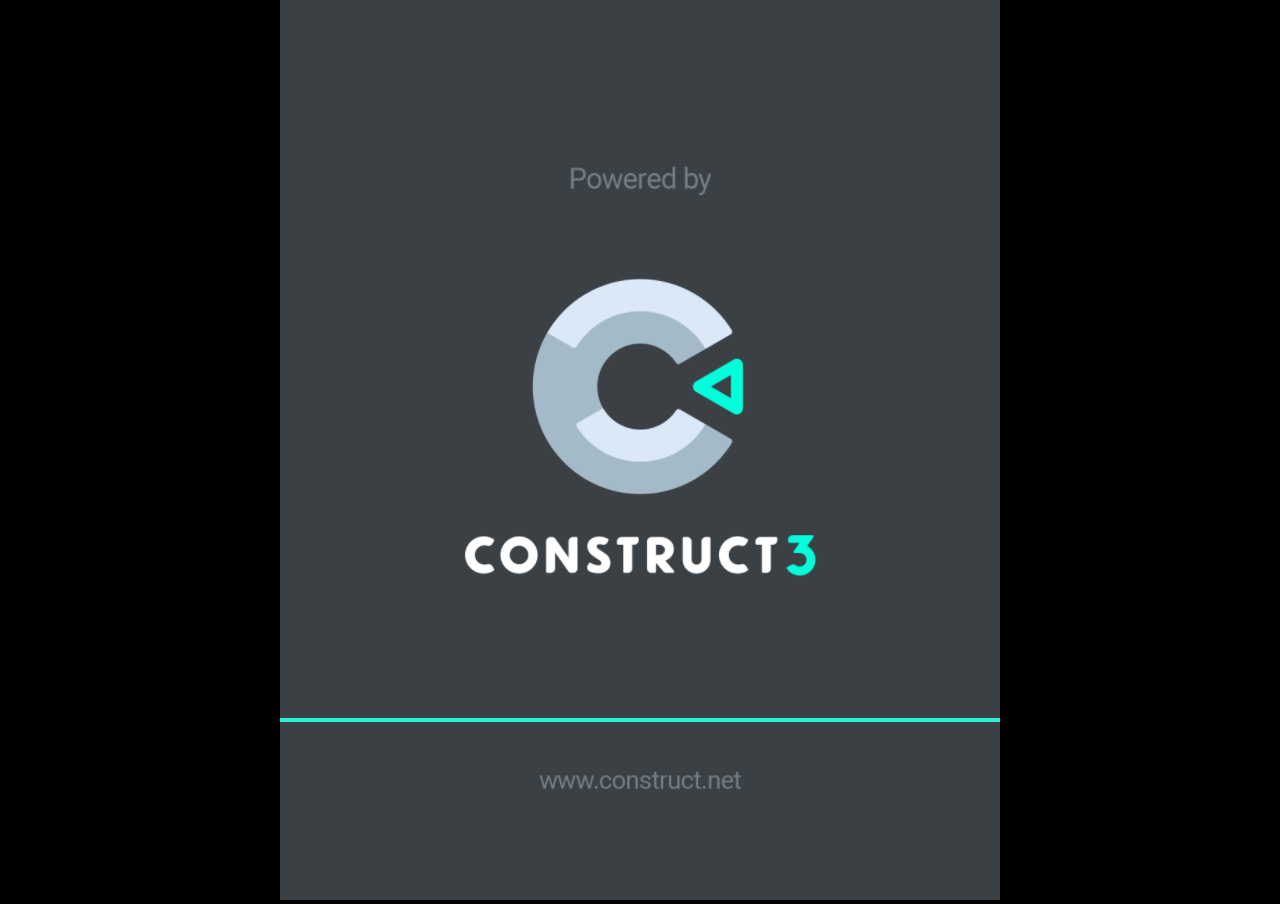
<file: Igor/index.html>
<!DOCTYPE html>
<html>
<head>
<meta charset="UTF-8">
<title>New project</title>
<meta name="viewport" content="width=device-width, initial-scale=1.0, maximum-scale=1.0, minimum-scale=1.0, user-scalable=no">

<meta name="generator" content="Construct 3">

	<link rel="manifest" href="appmanifest.json">
	<link rel="apple-touch-icon" sizes="128x128" href="icons/icon-128.png">
	<link rel="apple-touch-icon" sizes="256x256" href="icons/icon-256.png">
	<link rel="apple-touch-icon" sizes="512x512" href="icons/icon-512.png">
	<link rel="icon" type="image/png" href="icons/icon-512.png">

<link rel="stylesheet" href="style.css">

</head>
<body>
<div id="fb-root"></div>

	<noscript>
		<div id="notSupportedWrap">
			<h2 id="notSupportedTitle">This content requires JavaScript</h2>
			<p class="notSupportedMessage">JavaScript appears to be disabled. Please enable it to view this content.</p>
		</div>
	</noscript>
	<script src="scripts/supportcheck.js"></script>
	<script src="scripts/offlineclient.js" type="module"></script>
	<script src="scripts/main.js" type="module"></script>
	<script src="scripts/register-sw.js" type="module"></script>
</body>
</html>
</file>
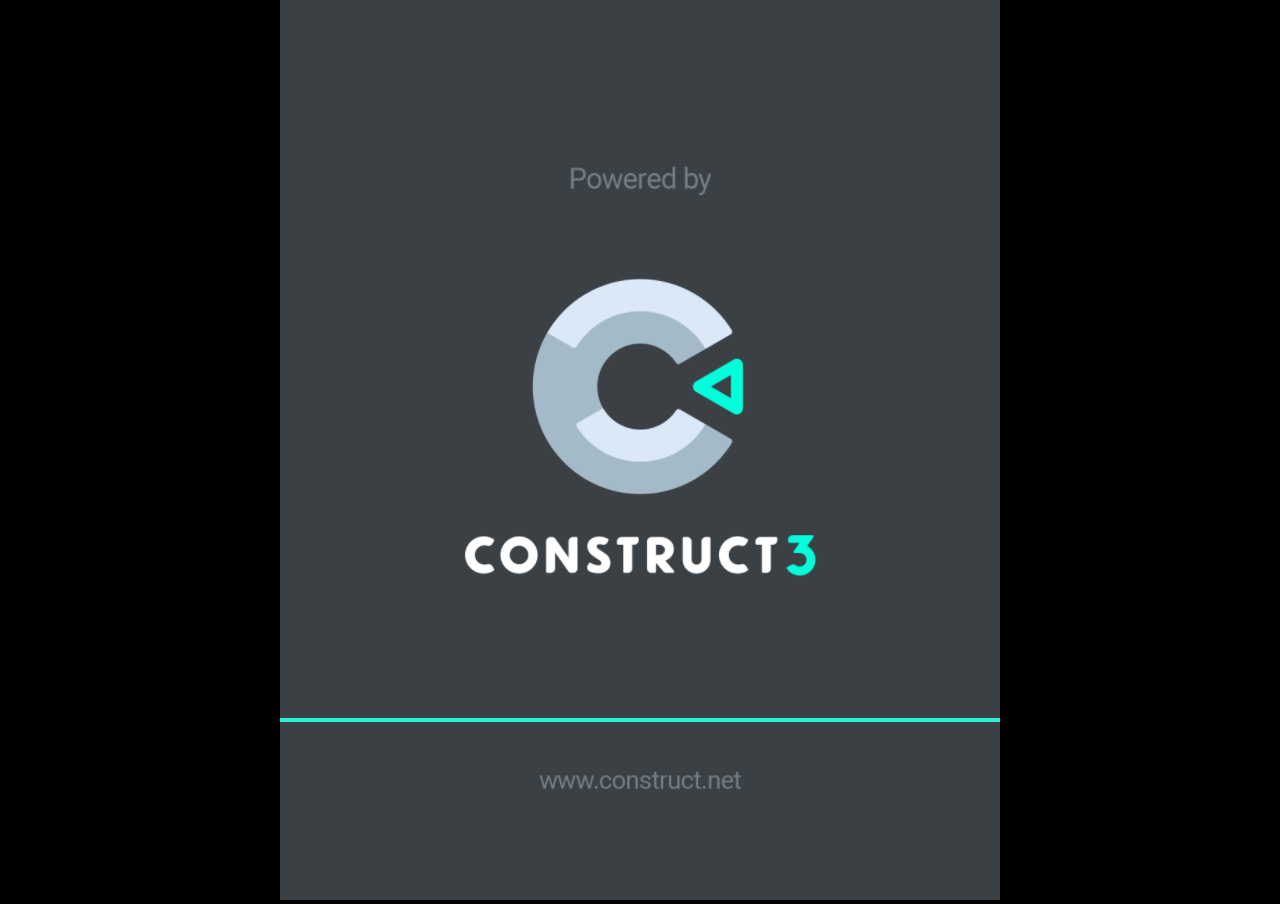
<file: Wojciech/index.html>
<!DOCTYPE html>
<html>
<head>
<meta charset="UTF-8">
<title>BirdPiatek</title>
<meta name="viewport" content="width=device-width, initial-scale=1.0, maximum-scale=1.0, minimum-scale=1.0, user-scalable=no">

<meta name="generator" content="Construct 3">

	<link rel="manifest" href="appmanifest.json">
	<link rel="apple-touch-icon" sizes="128x128" href="icons/icon-128.png">
	<link rel="apple-touch-icon" sizes="256x256" href="icons/icon-256.png">
	<link rel="apple-touch-icon" sizes="512x512" href="icons/icon-512.png">
	<link rel="icon" type="image/png" href="icons/icon-512.png">

<link rel="stylesheet" href="style.css">

</head>
<body>
<div id="fb-root"></div>

	<noscript>
		<div id="notSupportedWrap">
			<h2 id="notSupportedTitle">This content requires JavaScript</h2>
			<p class="notSupportedMessage">JavaScript appears to be disabled. Please enable it to view this content.</p>
		</div>
	</noscript>
	<script src="scripts/supportcheck.js"></script>
	<script src="scripts/offlineclient.js" type="module"></script>
	<script src="scripts/main.js" type="module"></script>
	<script src="scripts/register-sw.js" type="module"></script>
</body>
</html>
</file>
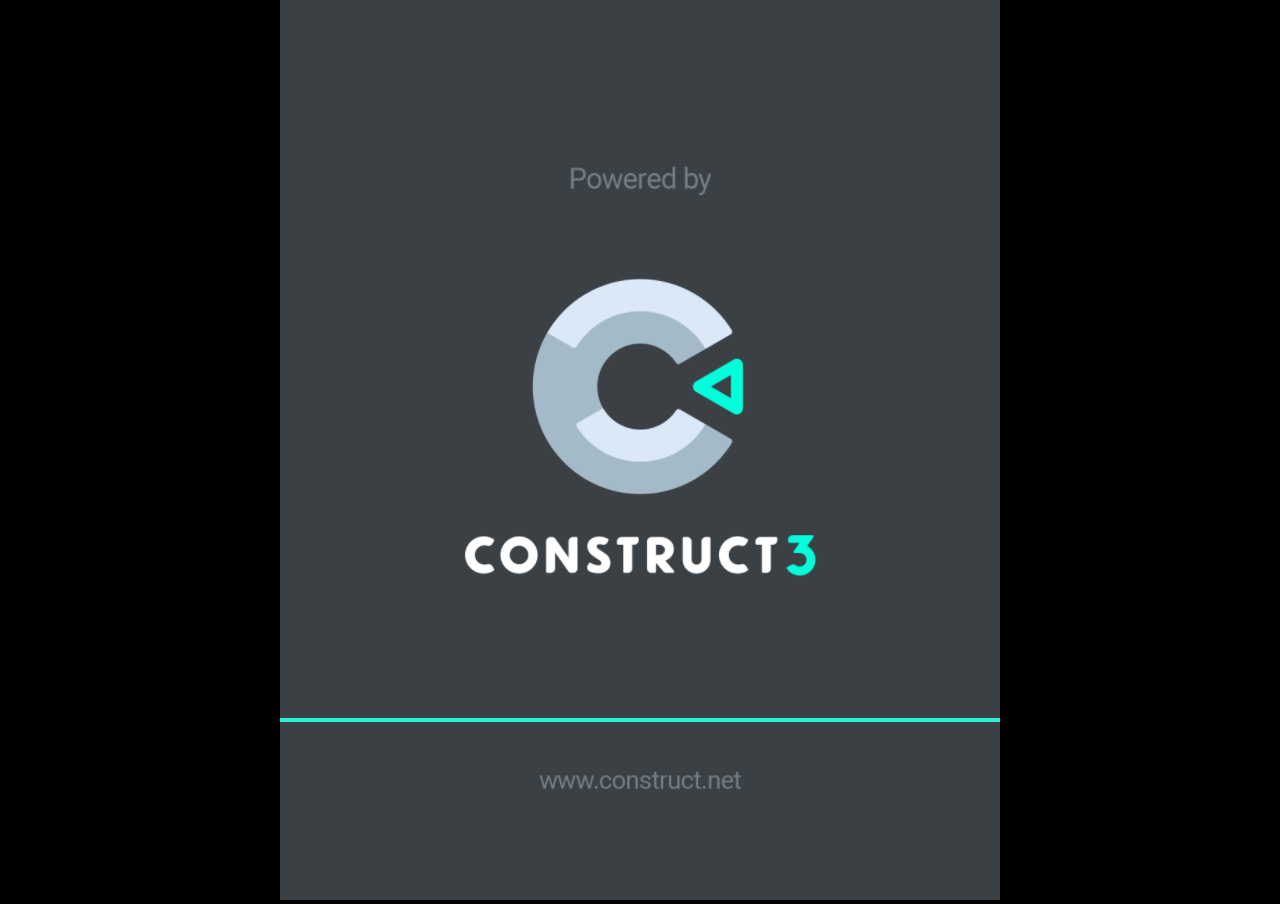
<file: Ignacy/FlappyPtak/index.html>
<!DOCTYPE html>
<html>
<head>
<meta charset="UTF-8">
<title>flappy ptak</title>
<meta name="viewport" content="width=device-width, initial-scale=1.0, maximum-scale=1.0, minimum-scale=1.0, user-scalable=no">

<meta name="generator" content="Construct 3">

	<link rel="manifest" href="appmanifest.json">
	<link rel="apple-touch-icon" sizes="128x128" href="icons/icon-128.png">
	<link rel="apple-touch-icon" sizes="256x256" href="icons/icon-256.png">
	<link rel="apple-touch-icon" sizes="512x512" href="icons/icon-512.png">
	<link rel="icon" type="image/png" href="icons/icon-512.png">

<link rel="stylesheet" href="style.css">

</head>
<body>
<div id="fb-root"></div>

	<noscript>
		<div id="notSupportedWrap">
			<h2 id="notSupportedTitle">This content requires JavaScript</h2>
			<p class="notSupportedMessage">JavaScript appears to be disabled. Please enable it to view this content.</p>
		</div>
	</noscript>
	<script src="scripts/supportcheck.js"></script>
	<script src="scripts/offlineclient.js" type="module"></script>
	<script src="scripts/main.js" type="module"></script>
	<script src="scripts/register-sw.js" type="module"></script>
</body>
</html>
</file>
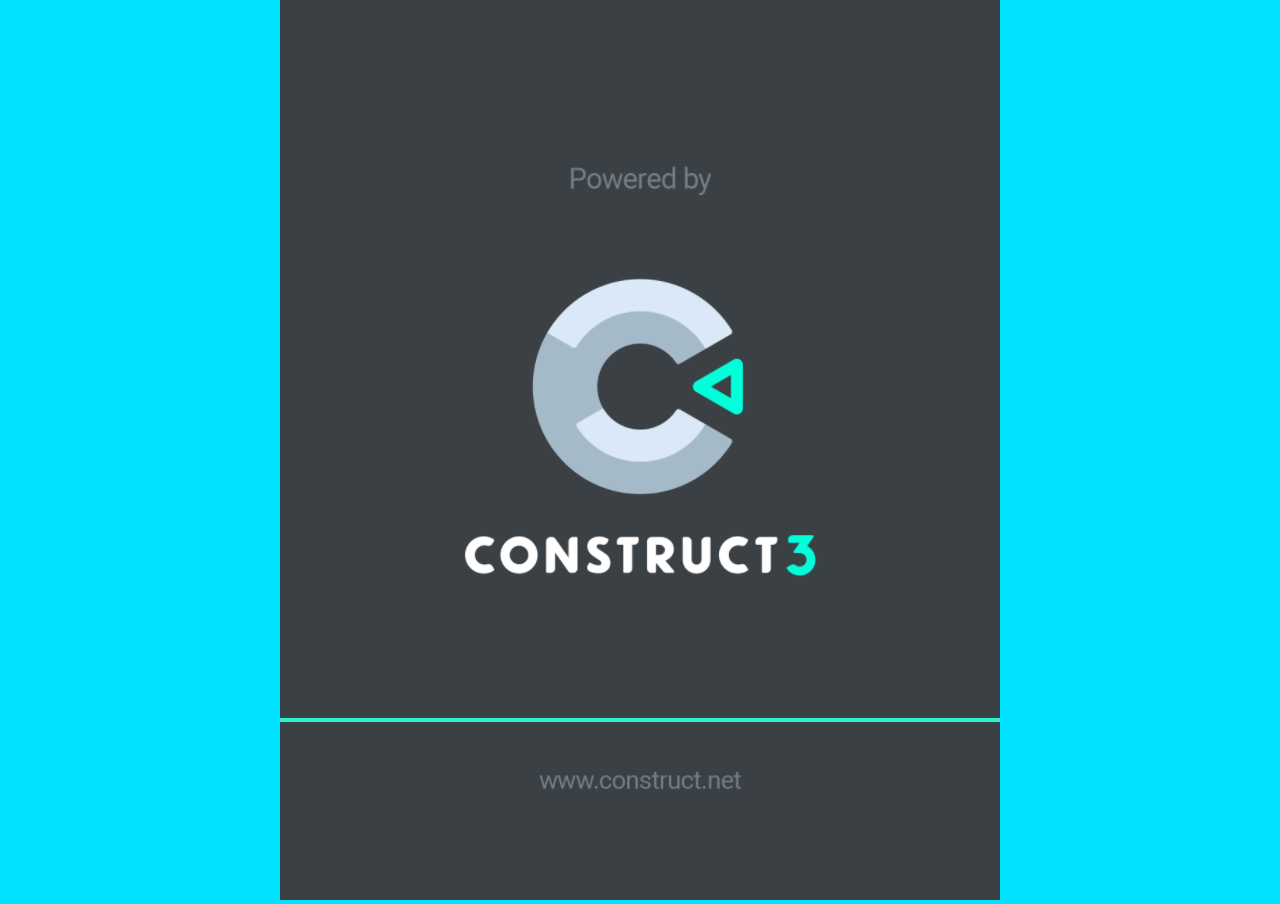
<file: Karol/FlappyBird/index.html>
<!DOCTYPE html>
<html>
<head>
<meta charset="UTF-8">
<title>Flappy Bird</title>
<meta name="viewport" content="width=device-width, initial-scale=1.0, maximum-scale=1.0, minimum-scale=1.0, user-scalable=no">

<meta name="generator" content="Construct 3">

	<link rel="manifest" href="appmanifest.json">
	<link rel="apple-touch-icon" sizes="128x128" href="icons/icon-128.png">
	<link rel="apple-touch-icon" sizes="256x256" href="icons/icon-256.png">
	<link rel="apple-touch-icon" sizes="512x512" href="icons/icon-512.png">
	<link rel="icon" type="image/png" href="icons/icon-512.png">

<link rel="stylesheet" href="style.css">

</head>
<body>
<div id="fb-root"></div>

	<noscript>
		<div id="notSupportedWrap">
			<h2 id="notSupportedTitle">This content requires JavaScript</h2>
			<p class="notSupportedMessage">JavaScript appears to be disabled. Please enable it to view this content.</p>
		</div>
	</noscript>
	<script src="scripts/supportcheck.js"></script>
	<script src="scripts/offlineclient.js" type="module"></script>
	<script src="scripts/main.js" type="module"></script>
	<script src="scripts/register-sw.js" type="module"></script>
</body>
</html>
</file>
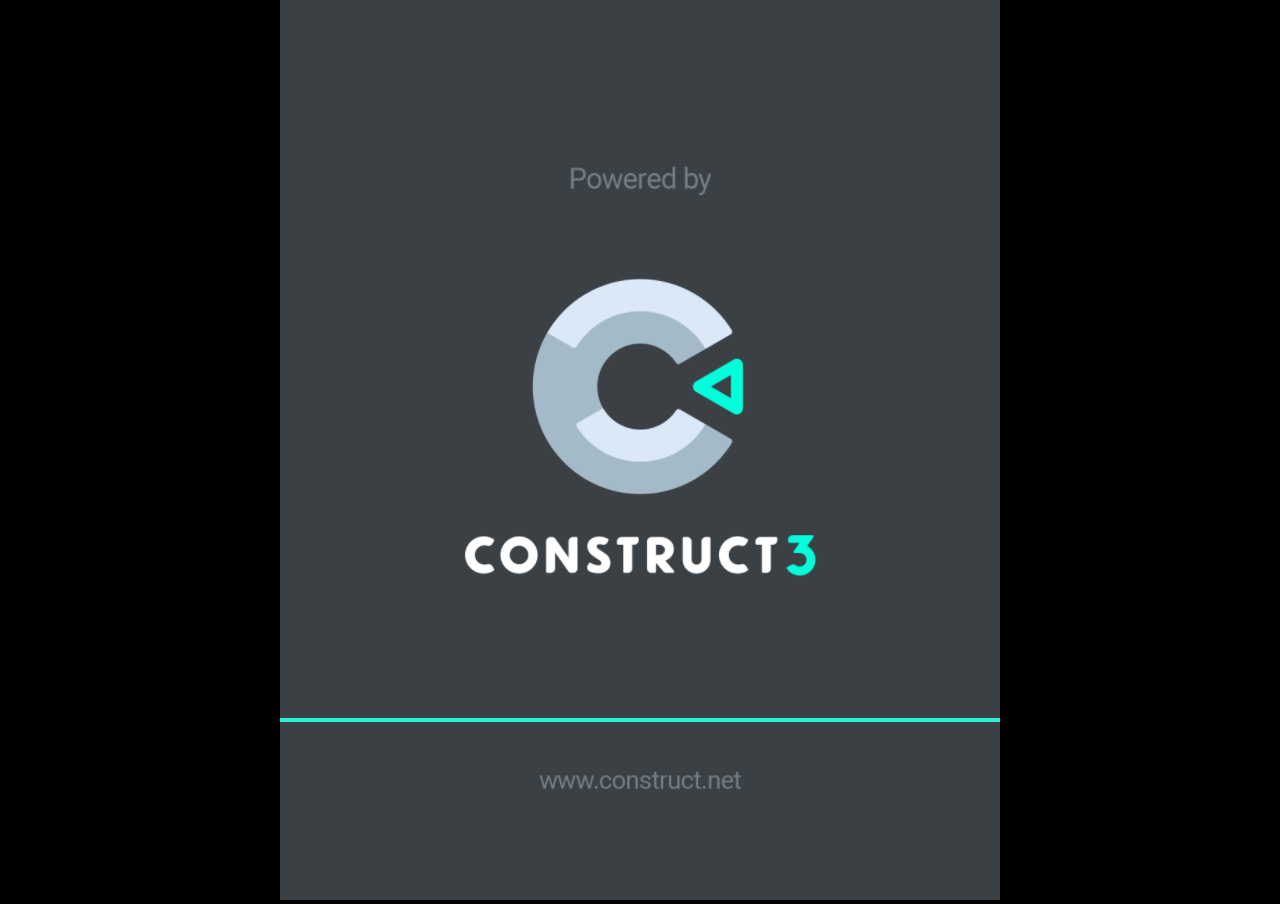
<file: kuba/flappybird/index.html>
<!DOCTYPE html>
<html>
<head>
<meta charset="UTF-8">
<title>Bird</title>
<meta name="viewport" content="width=device-width, initial-scale=1.0, maximum-scale=1.0, minimum-scale=1.0, user-scalable=no">

<meta name="generator" content="Construct 3">

	<link rel="manifest" href="appmanifest.json">
	<link rel="apple-touch-icon" sizes="128x128" href="icons/icon-128.png">
	<link rel="apple-touch-icon" sizes="256x256" href="icons/icon-256.png">
	<link rel="apple-touch-icon" sizes="512x512" href="icons/icon-512.png">
	<link rel="icon" type="image/png" href="icons/icon-512.png">

<link rel="stylesheet" href="style.css">

</head>
<body>
<div id="fb-root"></div>

	<noscript>
		<div id="notSupportedWrap">
			<h2 id="notSupportedTitle">This content requires JavaScript</h2>
			<p class="notSupportedMessage">JavaScript appears to be disabled. Please enable it to view this content.</p>
		</div>
	</noscript>
	<script src="scripts/supportcheck.js"></script>
	<script src="scripts/offlineclient.js" type="module"></script>
	<script src="scripts/main.js" type="module"></script>
	<script src="scripts/register-sw.js" type="module"></script>
</body>
</html>
</file>
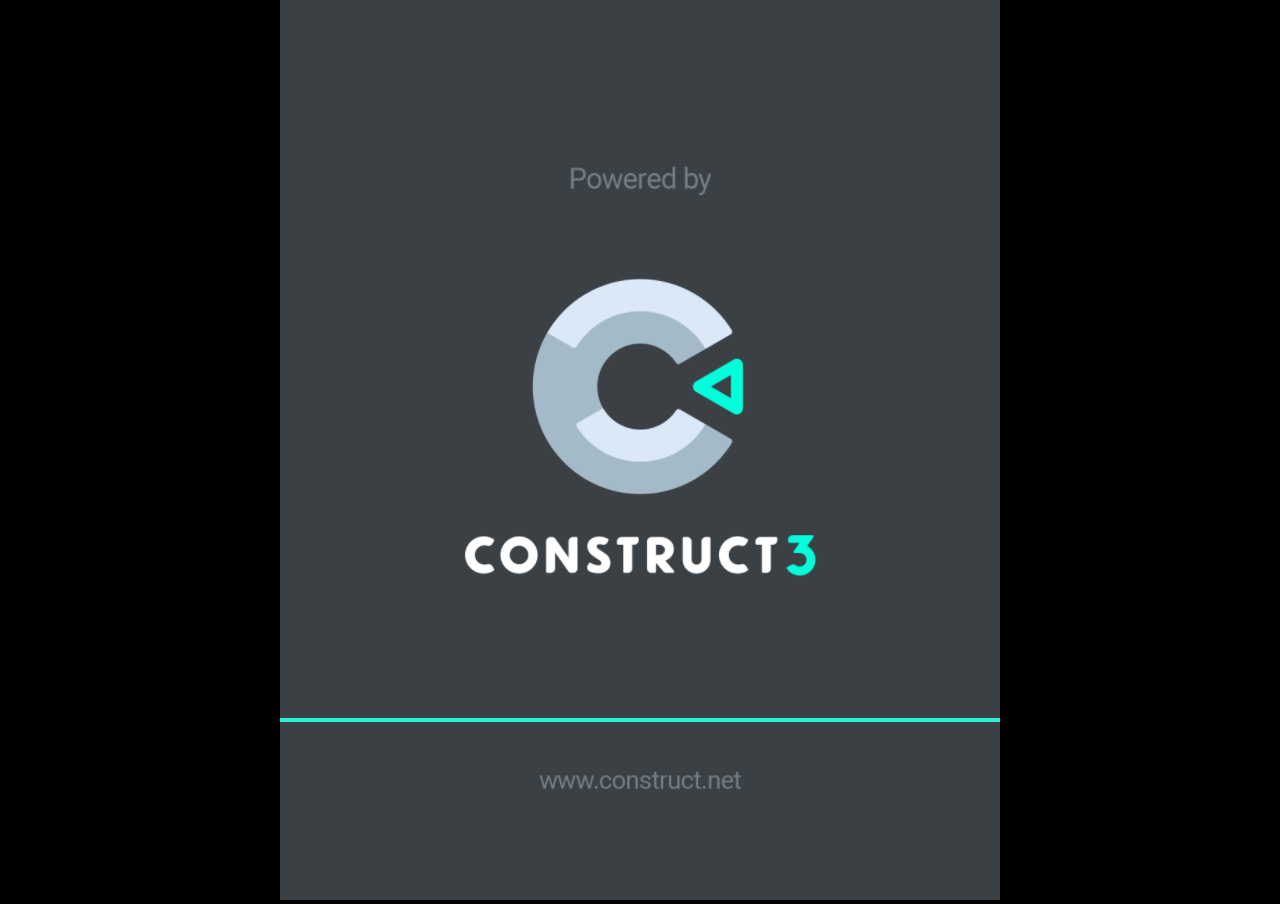
<file: Maciej/SpaceShooter/index.html>
<!DOCTYPE html>
<html>
<head>
<meta charset="UTF-8">
<title>space shooter</title>
<meta name="viewport" content="width=device-width, initial-scale=1.0, maximum-scale=1.0, minimum-scale=1.0, user-scalable=no">

<meta name="generator" content="Construct 3">

	<link rel="manifest" href="appmanifest.json">
	<link rel="apple-touch-icon" sizes="128x128" href="icons/icon-128.png">
	<link rel="apple-touch-icon" sizes="256x256" href="icons/icon-256.png">
	<link rel="apple-touch-icon" sizes="512x512" href="icons/icon-512.png">
	<link rel="icon" type="image/png" href="icons/icon-512.png">

<link rel="stylesheet" href="style.css">

</head>
<body>
<div id="fb-root"></div>

	<noscript>
		<div id="notSupportedWrap">
			<h2 id="notSupportedTitle">This content requires JavaScript</h2>
			<p class="notSupportedMessage">JavaScript appears to be disabled. Please enable it to view this content.</p>
		</div>
	</noscript>
	<script src="scripts/supportcheck.js"></script>
	<script src="scripts/offlineclient.js" type="module"></script>
	<script src="scripts/main.js" type="module"></script>
	<script src="scripts/register-sw.js" type="module"></script>
</body>
</html>
</file>
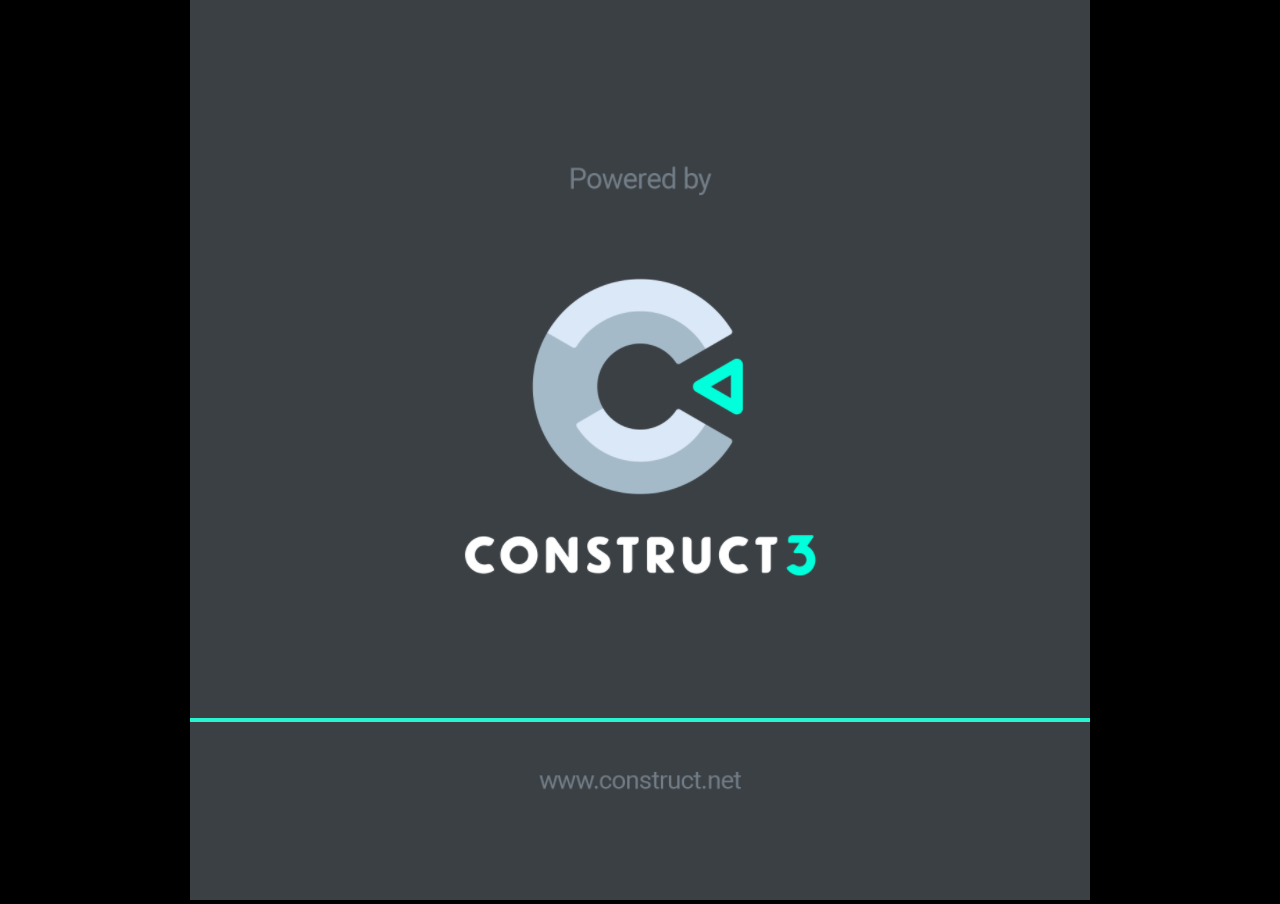
<file: Michal/BezpiecznyInternet/index.html>
<!DOCTYPE html>
<html>
<head>
<meta charset="UTF-8">
<title>bezpieczny internet</title>
<meta name="viewport" content="width=device-width, initial-scale=1.0, maximum-scale=1.0, minimum-scale=1.0, user-scalable=no">

<meta name="generator" content="Construct 3">

	<link rel="manifest" href="appmanifest.json">
	<link rel="apple-touch-icon" sizes="128x128" href="icons/icon-128.png">
	<link rel="apple-touch-icon" sizes="256x256" href="icons/icon-256.png">
	<link rel="apple-touch-icon" sizes="512x512" href="icons/icon-512.png">
	<link rel="icon" type="image/png" href="icons/icon-512.png">

<link rel="stylesheet" href="style.css">

</head>
<body>
<div id="fb-root"></div>

	<noscript>
		<div id="notSupportedWrap">
			<h2 id="notSupportedTitle">This content requires JavaScript</h2>
			<p class="notSupportedMessage">JavaScript appears to be disabled. Please enable it to view this content.</p>
		</div>
	</noscript>
	<script src="scripts/supportcheck.js"></script>
	<script src="scripts/offlineclient.js" type="module"></script>
	<script src="scripts/main.js" type="module"></script>
	<script src="scripts/register-sw.js" type="module"></script>
</body>
</html>
</file>
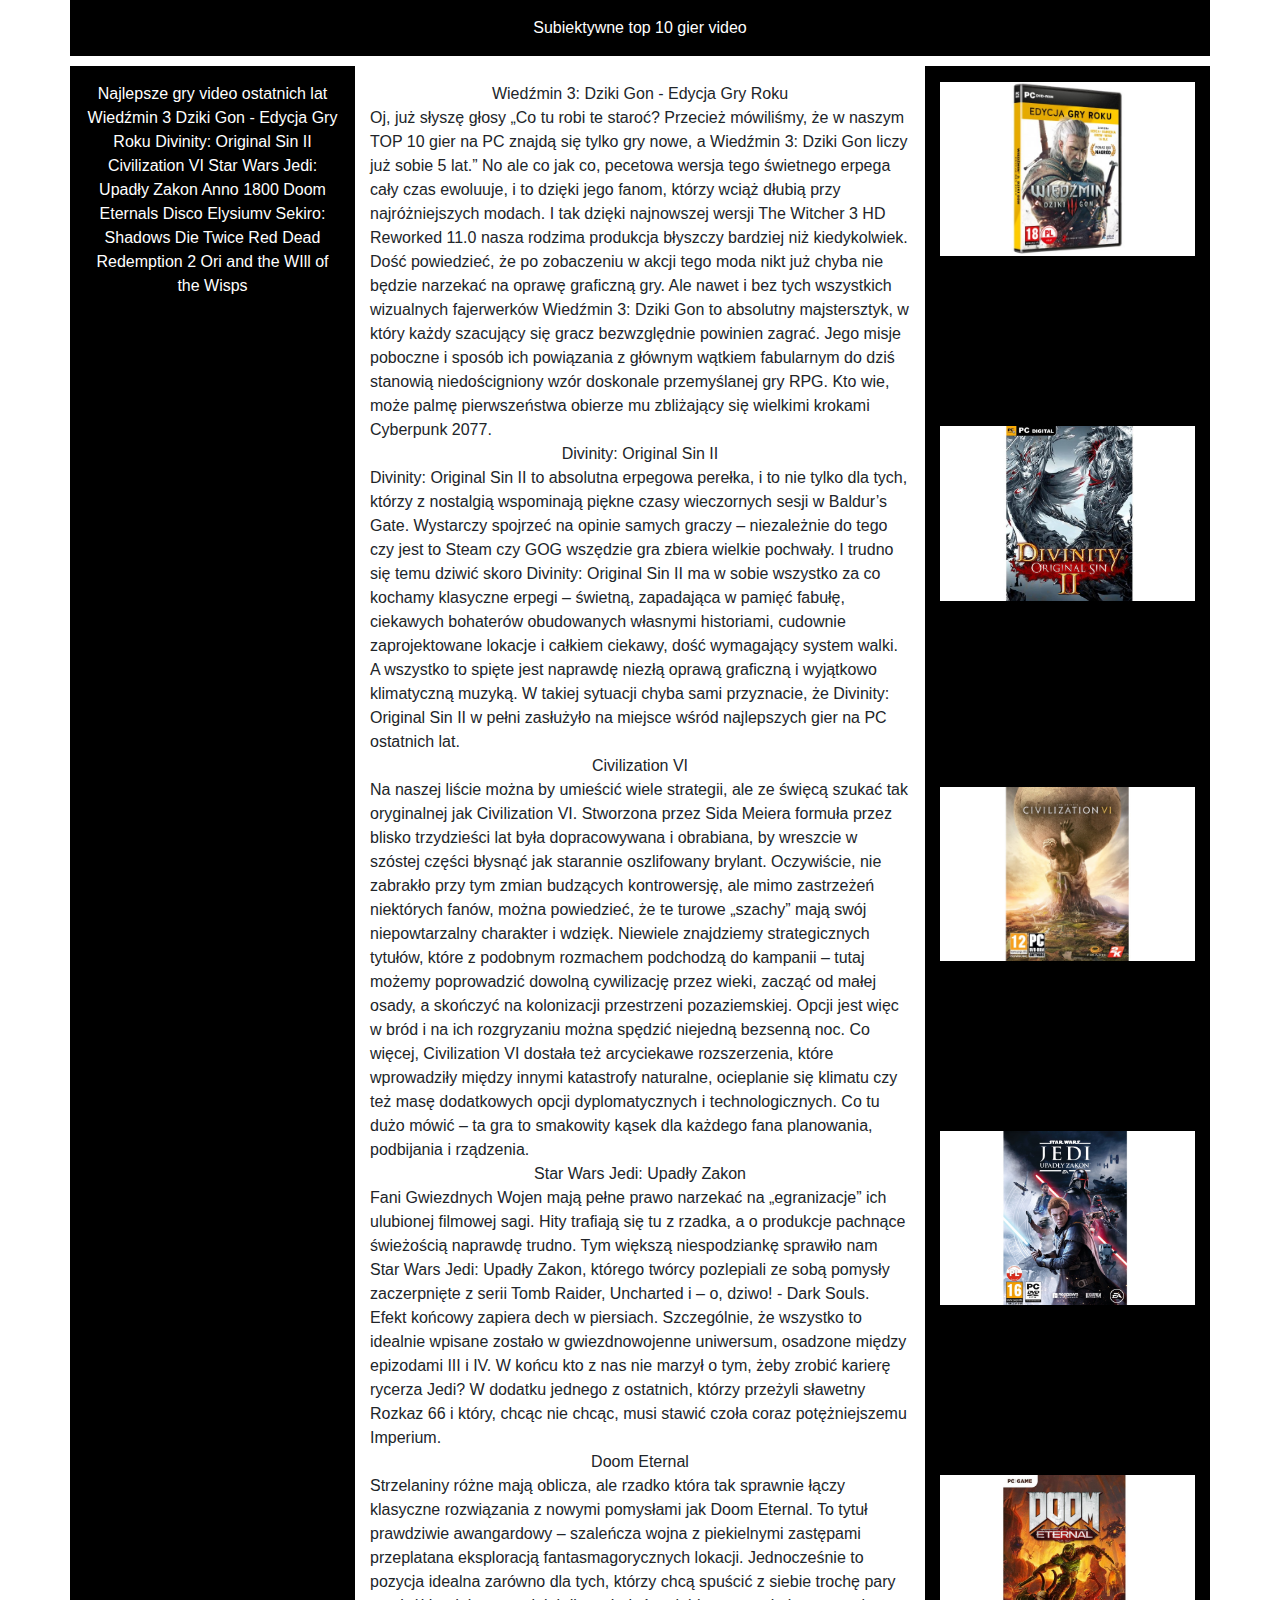
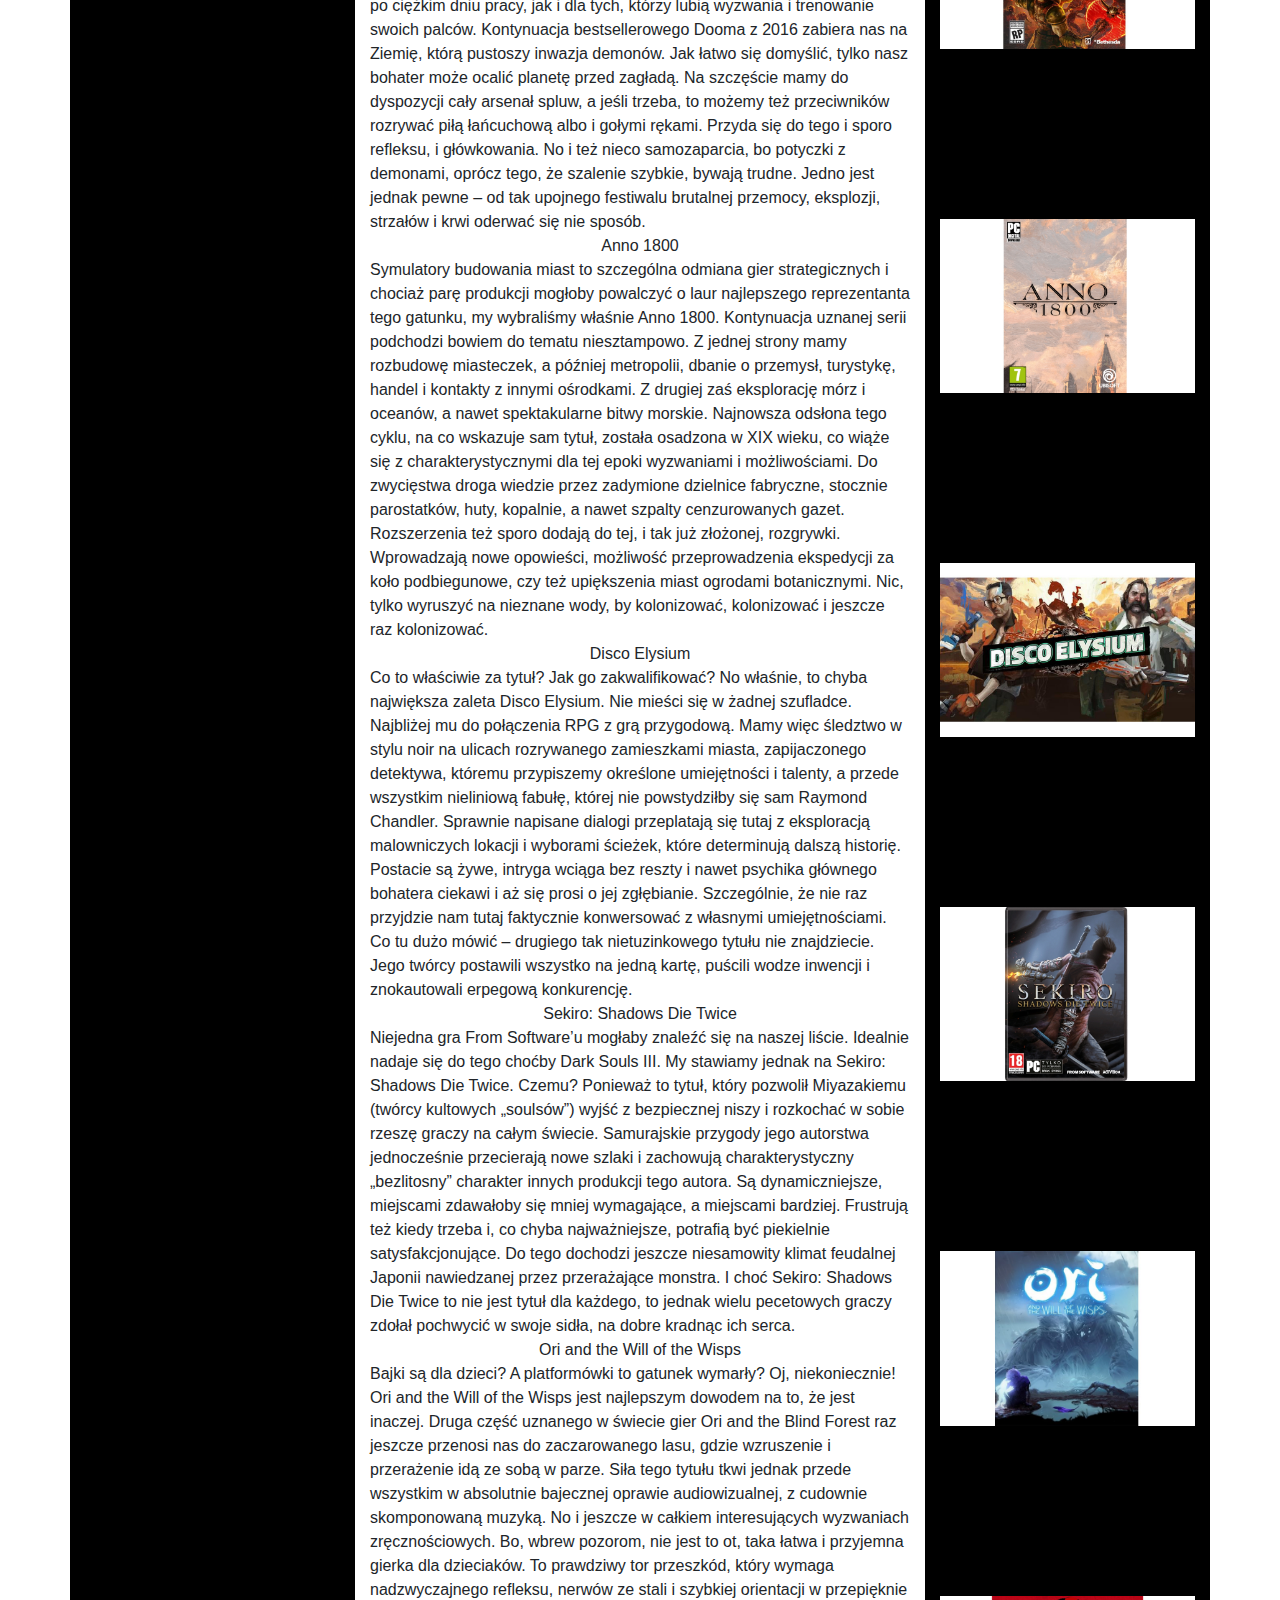
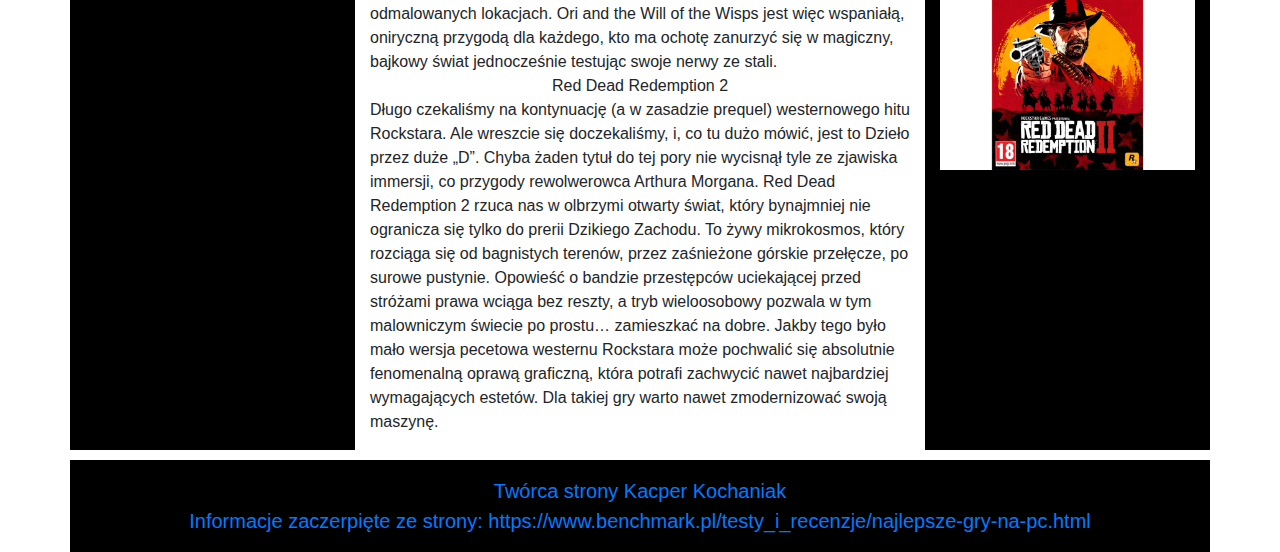
<file: Michal/top/index.html>
<!DOCTYPE html>
<html>
<head>
	<title>Top 10 gier video w historii</title>
	<link rel="stylesheet" type="text/css" href="style.css">
	<link rel="stylesheet" href="https://stackpath.bootstrapcdn.com/bootstrap/4.4.1/css/bootstrap.min.css" integrity="sha384-Vkoo8x4CGsO3+Hhxv8T/Q5PaXtkKtu6ug5TOeNV6gBiFeWPGFN9MuhOf23Q9Ifjh" crossorigin="anonymous">

</head>
<body>
	<div class="container">
		<div class="row">
				<div class="col-md-12 heder"> 

					<p > <center>Subiektywne top 10 gier video</center>  </p> 
				</div>
		</div>
	
				<div class="row">
					<div class="col-md-3 red spis" ><p> <center>Najlepsze gry video ostatnich lat<b></b>
																	Wiedźmin 3 Dziki Gon - Edycja Gry Roku<b></b>
																	Divinity: Original Sin II<b></b>
																	Civilization VI<b></b>
																	Star Wars Jedi: Upadły Zakon<b></b>
																	Anno 1800<b></b>
																	Doom Eternal<b></b>s
																	Disco Elysiumv<b></b>
																	Sekiro: Shadows Die Twice<b></b>
																	Red Dead Redemption 2<b></b>
																	Ori and the WIll of the Wisps <b></b>
					</center>
					 </p>
						</div>
							<div class="col-md-6 green srodek"><p > <center >Wiedźmin 3: Dziki Gon - Edycja Gry Roku </center>Oj, już słyszę głosy „Co tu robi te staroć? Przecież mówiliśmy, że w naszym TOP 10 gier na PC znajdą się tylko gry nowe, a Wiedźmin 3: Dziki Gon liczy już sobie 5 lat.” No ale co jak co, pecetowa wersja tego świetnego erpega cały czas ewoluuje, i to dzięki jego fanom, którzy wciąż dłubią przy najróżniejszych modach. I tak dzięki najnowszej wersji The Witcher 3 HD Reworked 11.0 nasza rodzima produkcja błyszczy bardziej niż kiedykolwiek. Dość powiedzieć, że po zobaczeniu w akcji tego moda nikt już chyba nie będzie narzekać na oprawę graficzną gry. Ale nawet i bez tych wszystkich wizualnych fajerwerków Wiedźmin 3: Dziki Gon to absolutny majstersztyk, w który każdy szacujący się gracz bezwzględnie powinien zagrać. Jego misje poboczne i sposób ich powiązania z głównym wątkiem fabularnym do dziś stanowią niedościgniony wzór doskonale przemyślanej gry RPG. Kto wie, może palmę pierwszeństwa obierze mu zbliżający się wielkimi krokami Cyberpunk 2077.  <center>Divinity: Original Sin II</center> Divinity: Original Sin II to absolutna erpegowa perełka, i to nie tylko dla tych, którzy z nostalgią wspominają piękne czasy wieczornych sesji w Baldur’s Gate. Wystarczy spojrzeć na opinie samych graczy – niezależnie do tego czy jest to Steam czy GOG wszędzie gra zbiera wielkie pochwały. I trudno się temu dziwić skoro Divinity: Original Sin II ma w sobie wszystko za co kochamy klasyczne erpegi – świetną, zapadająca w pamięć fabułę, ciekawych bohaterów obudowanych własnymi historiami, cudownie zaprojektowane lokacje i całkiem ciekawy, dość wymagający system walki. A wszystko to spięte jest naprawdę niezłą oprawą graficzną i wyjątkowo klimatyczną muzyką. W takiej sytuacji chyba sami przyznacie, że Divinity: Original Sin II w pełni zasłużyło na miejsce wśród najlepszych gier na PC ostatnich lat. <br>  <center>Civilization VI</center> Na naszej liście można by umieścić wiele strategii, ale ze święcą szukać tak oryginalnej jak Civilization VI. Stworzona przez Sida Meiera formuła przez blisko trzydzieści lat była dopracowywana i obrabiana, by wreszcie w szóstej części błysnąć jak starannie oszlifowany brylant. Oczywiście, nie zabrakło przy tym zmian budzących kontrowersję, ale mimo zastrzeżeń niektórych fanów, można powiedzieć, że te turowe „szachy” mają swój niepowtarzalny charakter i wdzięk. Niewiele znajdziemy strategicznych tytułów, które z podobnym rozmachem podchodzą do kampanii – tutaj możemy poprowadzić dowolną cywilizację przez wieki, zacząć od małej osady, a skończyć na kolonizacji przestrzeni pozaziemskiej. Opcji jest więc w bród i na ich rozgryzaniu można spędzić niejedną bezsenną noc. Co więcej, Civilization VI dostała też arcyciekawe rozszerzenia, które wprowadziły między innymi katastrofy naturalne, ocieplanie się klimatu czy też masę dodatkowych opcji dyplomatycznych i technologicznych. Co tu dużo mówić – ta gra to smakowity kąsek dla każdego fana planowania, podbijania i rządzenia.<br> <center>Star Wars Jedi: Upadły Zakon</center>Fani Gwiezdnych Wojen mają pełne prawo narzekać na „egranizacje” ich ulubionej filmowej sagi. Hity trafiają się tu z rzadka, a o produkcje pachnące świeżością naprawdę trudno. Tym większą niespodziankę sprawiło nam Star Wars Jedi: Upadły Zakon, którego twórcy pozlepiali ze sobą pomysły zaczerpnięte z serii Tomb Raider, Uncharted i – o, dziwo! - Dark Souls. Efekt końcowy zapiera dech w piersiach. Szczególnie, że wszystko to idealnie wpisane zostało w gwiezdnowojenne uniwersum, osadzone między epizodami III i IV. W końcu kto z nas nie marzył o tym, żeby zrobić karierę rycerza Jedi? W dodatku jednego z ostatnich, którzy przeżyli sławetny Rozkaz 66 i który, chcąc nie chcąc, musi stawić czoła coraz potężniejszemu Imperium.<br> <center>Doom Eternal</center> Strzelaniny różne mają oblicza, ale rzadko która tak sprawnie łączy klasyczne rozwiązania z nowymi pomysłami jak Doom Eternal. To tytuł prawdziwie awangardowy – szaleńcza wojna z piekielnymi zastępami przeplatana eksploracją fantasmagorycznych lokacji. Jednocześnie to pozycja idealna zarówno dla tych, którzy chcą spuścić z siebie trochę pary po ciężkim dniu pracy, jak i dla tych, którzy lubią wyzwania i trenowanie swoich palców. Kontynuacja bestsellerowego Dooma z 2016 zabiera nas na Ziemię, którą pustoszy inwazja demonów. Jak łatwo się domyślić, tylko nasz bohater może ocalić planetę przed zagładą. Na szczęście mamy do dyspozycji cały arsenał spluw, a jeśli trzeba, to możemy też przeciwników rozrywać piłą łańcuchową albo i gołymi rękami. Przyda się do tego i sporo refleksu, i główkowania. No i też nieco samozaparcia, bo potyczki z demonami, oprócz tego, że szalenie szybkie, bywają trudne. Jedno jest jednak pewne – od tak upojnego festiwalu brutalnej przemocy, eksplozji, strzałów i krwi oderwać się nie sposób. <br> <center>Anno 1800</center> Symulatory budowania miast to szczególna odmiana gier strategicznych i chociaż parę produkcji mogłoby powalczyć o laur najlepszego reprezentanta tego gatunku, my wybraliśmy właśnie Anno 1800. Kontynuacja uznanej serii podchodzi bowiem do tematu niesztampowo. Z jednej strony mamy rozbudowę miasteczek, a później metropolii, dbanie o przemysł, turystykę, handel i kontakty z innymi ośrodkami. Z drugiej zaś eksplorację mórz i oceanów, a nawet spektakularne bitwy morskie. Najnowsza odsłona tego cyklu, na co wskazuje sam tytuł, została osadzona w XIX wieku, co wiąże się z charakterystycznymi dla tej epoki wyzwaniami i możliwościami. Do zwycięstwa droga wiedzie przez zadymione dzielnice fabryczne, stocznie parostatków, huty, kopalnie, a nawet szpalty cenzurowanych gazet. Rozszerzenia też sporo dodają do tej, i tak już złożonej, rozgrywki. Wprowadzają nowe opowieści, możliwość przeprowadzenia ekspedycji za koło podbiegunowe, czy też upiększenia miast ogrodami botanicznymi. Nic, tylko wyruszyć na nieznane wody, by kolonizować, kolonizować i jeszcze raz kolonizować. <br> <center>Disco Elysium</center> Co to właściwie za tytuł? Jak go zakwalifikować? No właśnie, to chyba największa zaleta Disco Elysium. Nie mieści się w żadnej szufladce. Najbliżej mu do połączenia RPG z grą przygodową. Mamy więc śledztwo w stylu noir na ulicach rozrywanego zamieszkami miasta, zapijaczonego detektywa, któremu przypiszemy określone umiejętności i talenty, a przede wszystkim nieliniową fabułę, której nie powstydziłby się sam Raymond Chandler. Sprawnie napisane dialogi przeplatają się tutaj z eksploracją malowniczych lokacji i wyborami ścieżek, które determinują dalszą historię. Postacie są żywe, intryga wciąga bez reszty i nawet psychika głównego bohatera ciekawi i aż się prosi o jej zgłębianie. Szczególnie, że nie raz przyjdzie nam tutaj faktycznie konwersować z własnymi umiejętnościami. Co tu dużo mówić – drugiego tak nietuzinkowego tytułu nie znajdziecie. Jego twórcy postawili wszystko na jedną kartę, puścili wodze inwencji i znokautowali erpegową konkurencję. <br> <center>Sekiro: Shadows Die Twice</center> Niejedna gra From Software’u mogłaby znaleźć się na naszej liście. Idealnie nadaje się do tego choćby Dark Souls III. My stawiamy jednak na Sekiro: Shadows Die Twice. Czemu? Ponieważ to tytuł, który pozwolił Miyazakiemu (twórcy kultowych „soulsów”) wyjść z bezpiecznej niszy i rozkochać w sobie rzeszę graczy na całym świecie. Samurajskie przygody jego autorstwa jednocześnie przecierają nowe szlaki i zachowują charakterystyczny „bezlitosny” charakter innych produkcji tego autora. Są dynamiczniejsze, miejscami zdawałoby się mniej wymagające, a miejscami bardziej. Frustrują też kiedy trzeba i, co chyba najważniejsze, potrafią być piekielnie satysfakcjonujące. Do tego dochodzi jeszcze niesamowity klimat feudalnej Japonii nawiedzanej przez przerażające monstra. I choć Sekiro: Shadows Die Twice to nie jest tytuł dla każdego, to jednak wielu pecetowych graczy zdołał pochwycić w swoje sidła, na dobre kradnąc ich serca. <br> <center>Ori and the Will of the Wisps</center> Bajki są dla dzieci? A platformówki to gatunek wymarły? Oj, niekoniecznie! Ori and the Will of the Wisps jest najlepszym dowodem na to, że jest inaczej. Druga część uznanego w świecie gier Ori and the Blind Forest raz jeszcze przenosi nas do zaczarowanego lasu, gdzie wzruszenie i przerażenie idą ze sobą w parze. Siła tego tytułu tkwi jednak przede wszystkim w absolutnie bajecznej oprawie audiowizualnej, z cudownie skomponowaną muzyką. No i jeszcze w całkiem interesujących wyzwaniach zręcznościowych. Bo, wbrew pozorom, nie jest to ot, taka łatwa i przyjemna gierka dla dzieciaków. To prawdziwy tor przeszkód, który wymaga nadzwyczajnego refleksu, nerwów ze stali i szybkiej orientacji w przepięknie odmalowanych lokacjach. Ori and the Will of the Wisps jest więc wspaniałą, oniryczną przygodą dla każdego, kto ma ochotę zanurzyć się w magiczny, bajkowy świat jednocześnie testując swoje nerwy ze stali. <br> <center>Red Dead Redemption 2 </center> Długo czekaliśmy na kontynuację (a w zasadzie prequel) westernowego hitu Rockstara. Ale wreszcie się doczekaliśmy, i, co tu dużo mówić, jest to Dzieło przez duże „D”. Chyba żaden tytuł do tej pory nie wycisnął tyle ze zjawiska immersji, co przygody rewolwerowca Arthura Morgana. Red Dead Redemption 2 rzuca nas w olbrzymi otwarty świat, który bynajmniej nie ogranicza się tylko do prerii Dzikiego Zachodu. To żywy mikrokosmos, który rozciąga się od bagnistych terenów, przez zaśnieżone górskie przełęcze, po surowe pustynie. Opowieść o bandzie przestępców uciekającej przed stróżami prawa wciąga bez reszty, a tryb wieloosobowy pozwala w tym malowniczym świecie po prostu… zamieszkać na dobre. Jakby tego było mało wersja pecetowa westernu Rockstara może pochwalić się absolutnie fenomenalną oprawą graficzną, która potrafi zachwycić nawet najbardziej wymagających estetów. Dla takiej gry warto nawet zmodernizować swoją maszynę.</p> </div>		
				
								<div class="col-md-3 red lewa"><p > <center> <img   src="wied.jpg"  width="100%" height="100%"  >
								</center>  <center> <img src="div.jpg" width="100%" height="100% " class="doom"></center></p> <center><img src="civ.jpg" width="100%" height="100%" class="doom"></center>
								<center><img src="zakon.jpg" width="100%" height="100%" class="doom"></center>
								<center><img src="eternal.jpg" width="100%" height="100%" class="doom"></center>
								<center> <img src="an.jpg"width="100%" height="100%" class="doom" ></center>
								<center><img src="dis.jpg" width="100%" height="100%" class="doom"></center>
								<center><img src="sekiro.jpg" width="100%" height="100%" class="doom"></center>
								<center><img src="ori.jpg" width="100%" height="100%" class="doom"></center>
								<center><img src="ded.jpg" width="100%" height="100%" class="doom"></center>



							</div> 
				</div>
				
				
	
	<div class="row">
				<div class="col-md-12 green stopa">
						<p >   <a href="ttps://www.benchmark.pl/testy_i_recenzje/najlepsze-gry-na-pc.html"><center>Twórca strony Kacper Kochaniak <br> Informacje  zaczerpięte ze strony: https://www.benchmark.pl/testy_i_recenzje/najlepsze-gry-na-pc.html</center></a> </p>
			</div>
	</div>
</div>
		
	













	 </div>

</body>
</html>
</file>
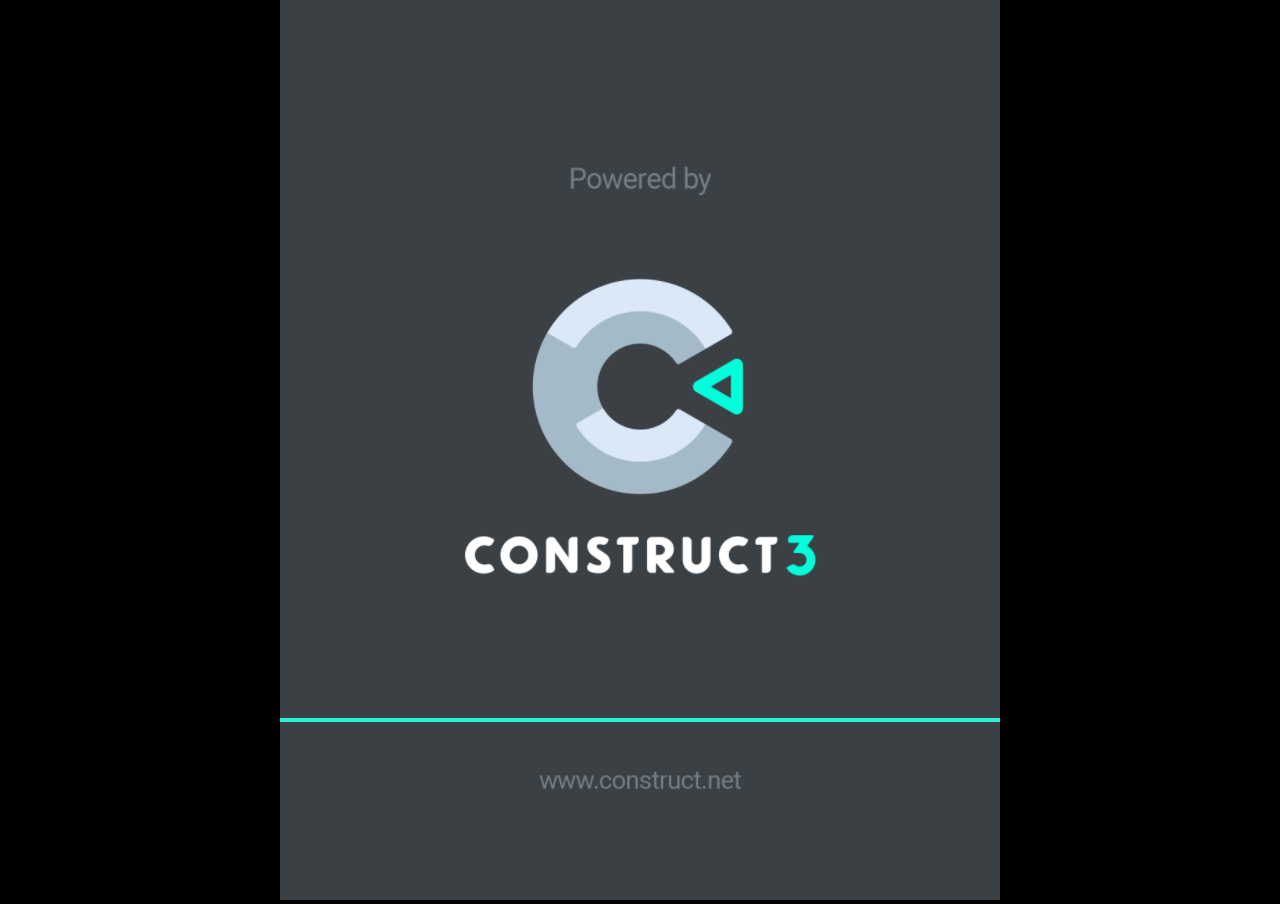
<file: Mikolaj/SpaceShooter/index.html>
<!DOCTYPE html>
<html>
<head>
<meta charset="UTF-8">
<title>Space shooter</title>
<meta name="viewport" content="width=device-width, initial-scale=1.0, maximum-scale=1.0, minimum-scale=1.0, user-scalable=no">

<meta name="generator" content="Construct 3">

	<link rel="manifest" href="appmanifest.json">
	<link rel="apple-touch-icon" sizes="128x128" href="icons/icon-128.png">
	<link rel="apple-touch-icon" sizes="256x256" href="icons/icon-256.png">
	<link rel="apple-touch-icon" sizes="512x512" href="icons/icon-512.png">
	<link rel="icon" type="image/png" href="icons/icon-512.png">

<link rel="stylesheet" href="style.css">

</head>
<body>
<div id="fb-root"></div>

	<noscript>
		<div id="notSupportedWrap">
			<h2 id="notSupportedTitle">This content requires JavaScript</h2>
			<p class="notSupportedMessage">JavaScript appears to be disabled. Please enable it to view this content.</p>
		</div>
	</noscript>
	<script src="scripts/supportcheck.js"></script>
	<script src="scripts/offlineclient.js"></script>
	<script src="scripts/main.js"></script>
	<script src="scripts/register-sw.js"></script>
</body>
</html>
</file>
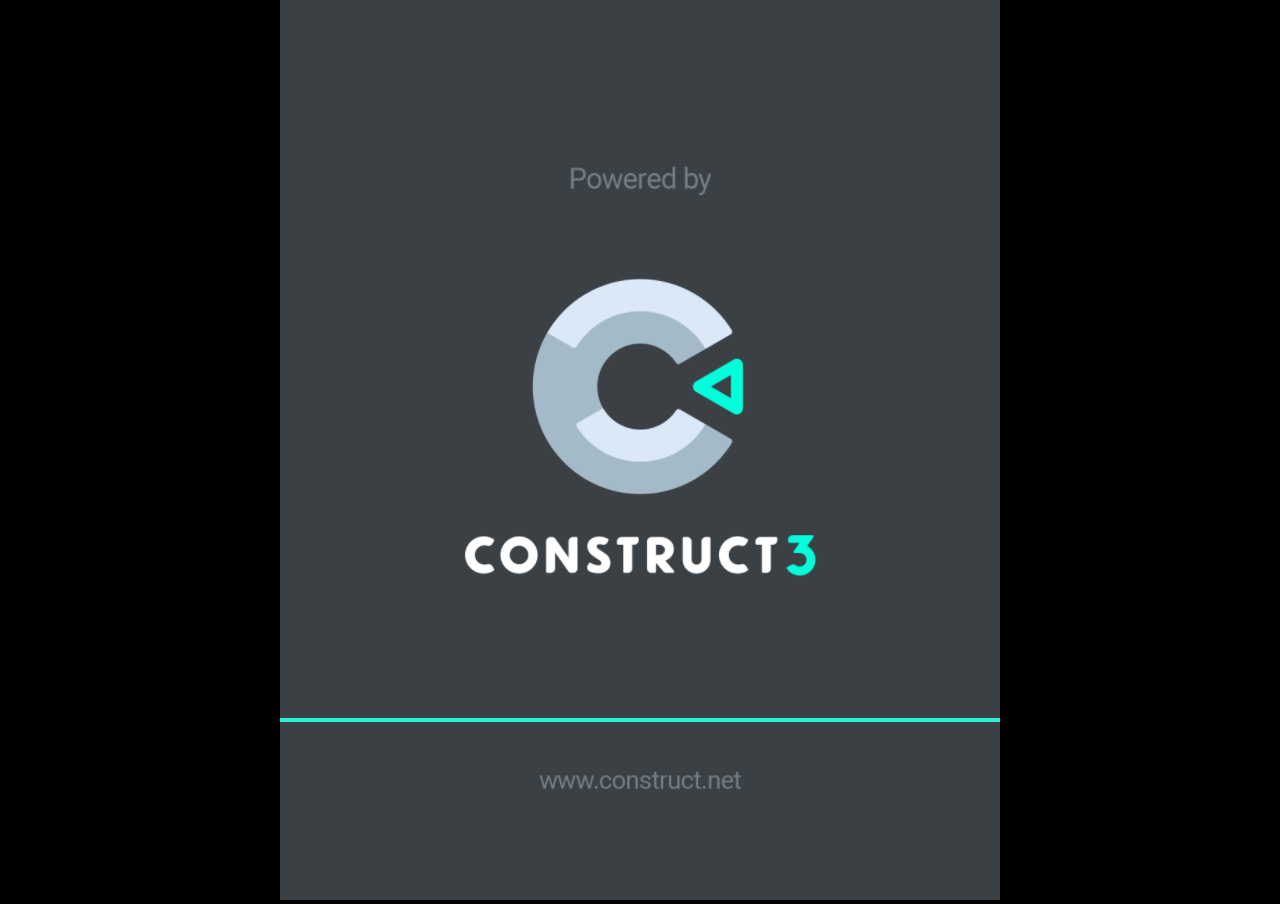
<file: Piotrek/FlappyBird/index.html>
<!DOCTYPE html>
<html>
<head>
<meta charset="UTF-8">
<title>flappyberd</title>
<meta name="viewport" content="width=device-width, initial-scale=1.0, maximum-scale=1.0, minimum-scale=1.0, user-scalable=no">

<meta name="generator" content="Construct 3">

	<link rel="manifest" href="appmanifest.json">
	<link rel="apple-touch-icon" sizes="128x128" href="icons/icon-128.png">
	<link rel="apple-touch-icon" sizes="256x256" href="icons/icon-256.png">
	<link rel="apple-touch-icon" sizes="512x512" href="icons/icon-512.png">
	<link rel="icon" type="image/png" href="icons/icon-512.png">

<link rel="stylesheet" href="style.css">

</head>
<body>
<div id="fb-root"></div>

	<noscript>
		<div id="notSupportedWrap">
			<h2 id="notSupportedTitle">This content requires JavaScript</h2>
			<p class="notSupportedMessage">JavaScript appears to be disabled. Please enable it to view this content.</p>
		</div>
	</noscript>
	<script src="scripts/supportcheck.js"></script>
	<script src="scripts/offlineclient.js" type="module"></script>
	<script src="scripts/main.js" type="module"></script>
	<script src="scripts/register-sw.js" type="module"></script>
</body>
</html>
</file>
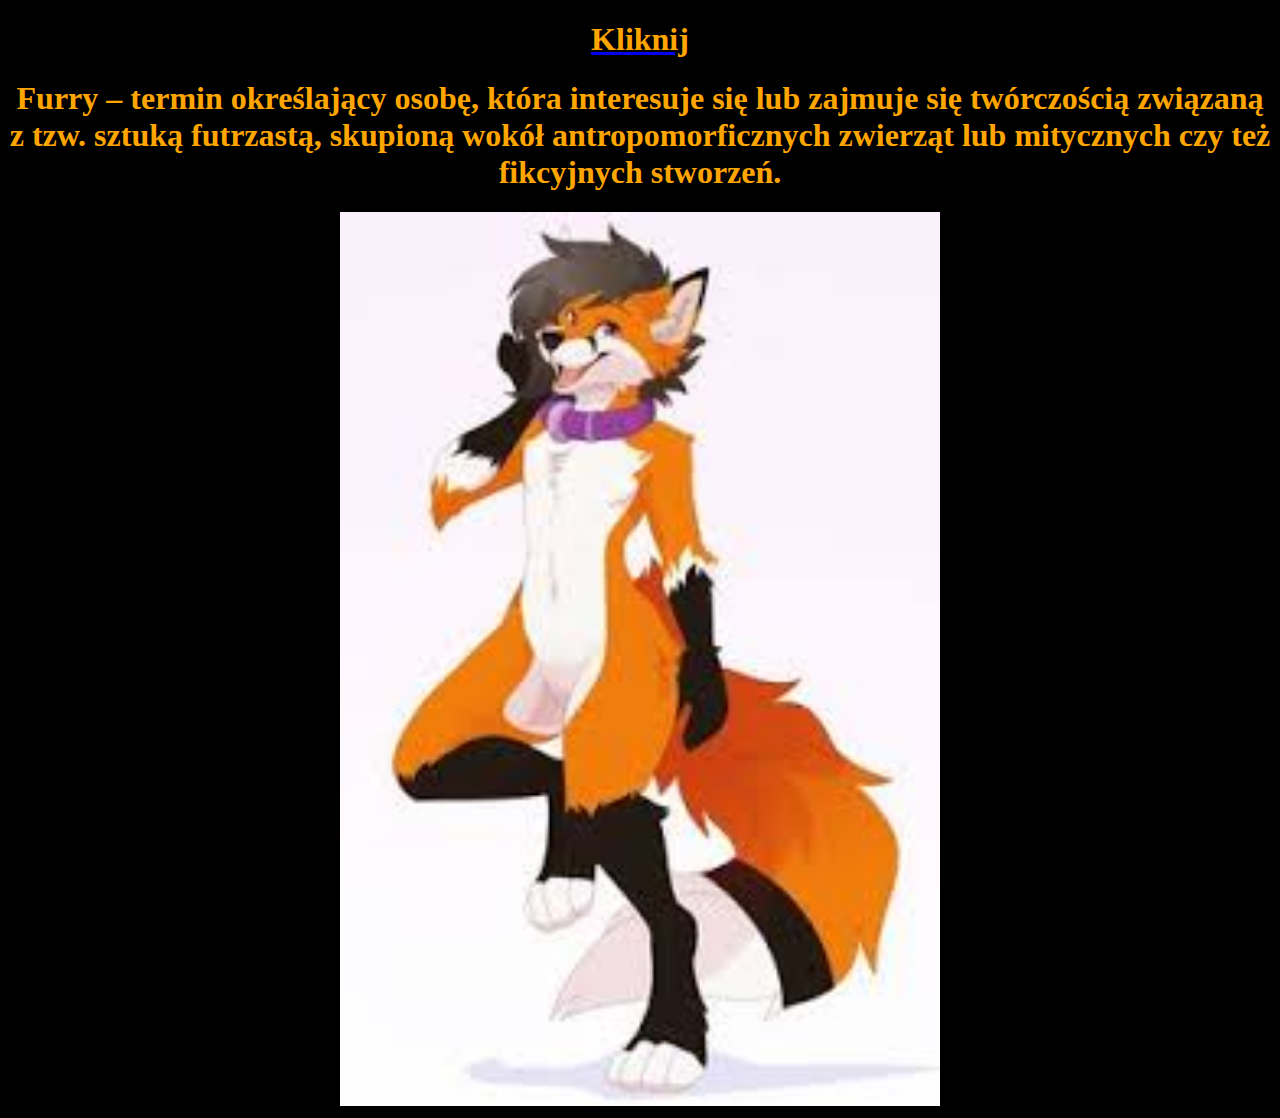
<file: Hubert/STRONA/BaniaZryta.html>
<!DOCTYPE html>
<html>

<head>
	<title>
		Bania Zryta
	</title>
</head>

<body bgcolor="black">
 <center>
   <a href="No co.html"><h1 style="color: orange"> Kliknij</h1></a> 
 </center>
 <center>
 	<h1 style="color: orange ">Furry – termin określający osobę, która interesuje się lub zajmuje się twórczością związaną z tzw. sztuką futrzastą, skupioną wokół antropomorficznych zwierząt lub mitycznych czy też fikcyjnych stworzeń.</h1>
 </center>

 <a href="https://www.youtube.com/watch?v=74wvYl7uZoY">
  <center>
	<img src="1.jpg" width="600">
  </center>
 </a>
</body>

</html>
</file>
<file: Igor/style.css>
html, body {
	padding: 0;
	margin: 0;
	overflow: hidden;
	
	background: #000000;
	color: white;
}

html, body, canvas {
	touch-action: none;
	touch-action-delay: none;
}

#notSupportedWrap {
	margin: 2em auto 1em auto;
	width: 75%;
	max-width: 45em;
	border: 2px solid #aaa;
	border-radius: 1em;
	padding: 2em;
	background-color: #f0f0f0;
	font-family: "Segoe UI", Frutiger, "Frutiger Linotype", "Dejavu Sans", "Helvetica Neue", Arial, sans-serif;
	color: black;
}

#notSupportedTitle {
	font-size: 1.8em;
}

.notSupportedMessage {
	font-size: 1.2em;
}

.notSupportedMessage em {
	color: #888;
}
</file>
<file: Wojciech/style.css>
html, body {
	padding: 0;
	margin: 0;
	overflow: hidden;
	
	background: #000000;
	color: white;
}

html, body, canvas {
	touch-action: none;
	touch-action-delay: none;
}

#notSupportedWrap {
	margin: 2em auto 1em auto;
	width: 75%;
	max-width: 45em;
	border: 2px solid #aaa;
	border-radius: 1em;
	padding: 2em;
	background-color: #f0f0f0;
	font-family: "Segoe UI", Frutiger, "Frutiger Linotype", "Dejavu Sans", "Helvetica Neue", Arial, sans-serif;
	color: black;
}

#notSupportedTitle {
	font-size: 1.8em;
}

.notSupportedMessage {
	font-size: 1.2em;
}

.notSupportedMessage em {
	color: #888;
}
</file>
<file: Ignacy/FlappyPtak/style.css>
html, body {
	padding: 0;
	margin: 0;
	overflow: hidden;
	
	background: #000000;
	color: white;
}

html, body, canvas {
	touch-action: none;
	touch-action-delay: none;
}

#notSupportedWrap {
	margin: 2em auto 1em auto;
	width: 75%;
	max-width: 45em;
	border: 2px solid #aaa;
	border-radius: 1em;
	padding: 2em;
	background-color: #f0f0f0;
	font-family: "Segoe UI", Frutiger, "Frutiger Linotype", "Dejavu Sans", "Helvetica Neue", Arial, sans-serif;
	color: black;
}

#notSupportedTitle {
	font-size: 1.8em;
}

.notSupportedMessage {
	font-size: 1.2em;
}

.notSupportedMessage em {
	color: #888;
}
</file>
<file: Karol/FlappyBird/style.css>
html, body {
	padding: 0;
	margin: 0;
	overflow: hidden;
	
	background: #00e1ff;
	color: white;
}

html, body, canvas {
	touch-action: none;
	touch-action-delay: none;
}

#notSupportedWrap {
	margin: 2em auto 1em auto;
	width: 75%;
	max-width: 45em;
	border: 2px solid #aaa;
	border-radius: 1em;
	padding: 2em;
	background-color: #f0f0f0;
	font-family: "Segoe UI", Frutiger, "Frutiger Linotype", "Dejavu Sans", "Helvetica Neue", Arial, sans-serif;
	color: black;
}

#notSupportedTitle {
	font-size: 1.8em;
}

.notSupportedMessage {
	font-size: 1.2em;
}

.notSupportedMessage em {
	color: #888;
}
</file>
<file: kuba/flappybird/style.css>
html, body {
	padding: 0;
	margin: 0;
	overflow: hidden;
	
	background: #000000;
	color: white;
}

html, body, canvas {
	touch-action: none;
	touch-action-delay: none;
}

#notSupportedWrap {
	margin: 2em auto 1em auto;
	width: 75%;
	max-width: 45em;
	border: 2px solid #aaa;
	border-radius: 1em;
	padding: 2em;
	background-color: #f0f0f0;
	font-family: "Segoe UI", Frutiger, "Frutiger Linotype", "Dejavu Sans", "Helvetica Neue", Arial, sans-serif;
	color: black;
}

#notSupportedTitle {
	font-size: 1.8em;
}

.notSupportedMessage {
	font-size: 1.2em;
}

.notSupportedMessage em {
	color: #888;
}
</file>
<file: Maciej/SpaceShooter/style.css>
html, body {
	padding: 0;
	margin: 0;
	overflow: hidden;
	
	background: #000000;
	color: white;
}

html, body, canvas {
	touch-action: none;
	touch-action-delay: none;
}

#notSupportedWrap {
	margin: 2em auto 1em auto;
	width: 75%;
	max-width: 45em;
	border: 2px solid #aaa;
	border-radius: 1em;
	padding: 2em;
	background-color: #f0f0f0;
	font-family: "Segoe UI", Frutiger, "Frutiger Linotype", "Dejavu Sans", "Helvetica Neue", Arial, sans-serif;
	color: black;
}

#notSupportedTitle {
	font-size: 1.8em;
}

.notSupportedMessage {
	font-size: 1.2em;
}

.notSupportedMessage em {
	color: #888;
}
</file>
<file: Michal/BezpiecznyInternet/style.css>
html, body {
	padding: 0;
	margin: 0;
	overflow: hidden;
	
	background: #000000;
	color: white;
}

html, body, canvas {
	touch-action: none;
	touch-action-delay: none;
}

#notSupportedWrap {
	margin: 2em auto 1em auto;
	width: 75%;
	max-width: 45em;
	border: 2px solid #aaa;
	border-radius: 1em;
	padding: 2em;
	background-color: #f0f0f0;
	font-family: "Segoe UI", Frutiger, "Frutiger Linotype", "Dejavu Sans", "Helvetica Neue", Arial, sans-serif;
	color: black;
}

#notSupportedTitle {
	font-size: 1.8em;
}

.notSupportedMessage {
	font-size: 1.2em;
}

.notSupportedMessage em {
	color: #888;
}
</file>
<file: Michal/top/style.css>
.heder{
background-color:black;
color: white;
}
.spis{
background-color:black;
color:white;
margin-top: 10px;
font-size: 16px;
}
.srodek{
	background-color: white;
	margin-top: 10px;

}
.lewa
{
margin-top: 10px;
background-color: black;
color: white


}
.stopa{font-size: 20px;
background-color: black;
color: white;
margin-top: 10px;
}

.doom {

	margin-top: 170px;
}
</file>
<file: Mikolaj/SpaceShooter/style.css>
html, body {
	padding: 0;
	margin: 0;
	overflow: hidden;
	
	background: #000000;
	color: white;
}

html, body, canvas {
	touch-action: none;
	touch-action-delay: none;
}

#notSupportedWrap {
	margin: 2em auto 1em auto;
	width: 75%;
	max-width: 45em;
	border: 2px solid #aaa;
	border-radius: 1em;
	padding: 2em;
	background-color: #f0f0f0;
	font-family: "Segoe UI", Frutiger, "Frutiger Linotype", "Dejavu Sans", "Helvetica Neue", Arial, sans-serif;
	color: black;
}

#notSupportedTitle {
	font-size: 1.8em;
}

.notSupportedMessage {
	font-size: 1.2em;
}

.notSupportedMessage em {
	color: #888;
}
</file>
<file: Piotrek/FlappyBird/style.css>
html, body {
	padding: 0;
	margin: 0;
	overflow: hidden;
	
	background: #000000;
	color: white;
}

html, body, canvas {
	touch-action: none;
	touch-action-delay: none;
}

#notSupportedWrap {
	margin: 2em auto 1em auto;
	width: 75%;
	max-width: 45em;
	border: 2px solid #aaa;
	border-radius: 1em;
	padding: 2em;
	background-color: #f0f0f0;
	font-family: "Segoe UI", Frutiger, "Frutiger Linotype", "Dejavu Sans", "Helvetica Neue", Arial, sans-serif;
	color: black;
}

#notSupportedTitle {
	font-size: 1.8em;
}

.notSupportedMessage {
	font-size: 1.2em;
}

.notSupportedMessage em {
	color: #888;
}
</file>
